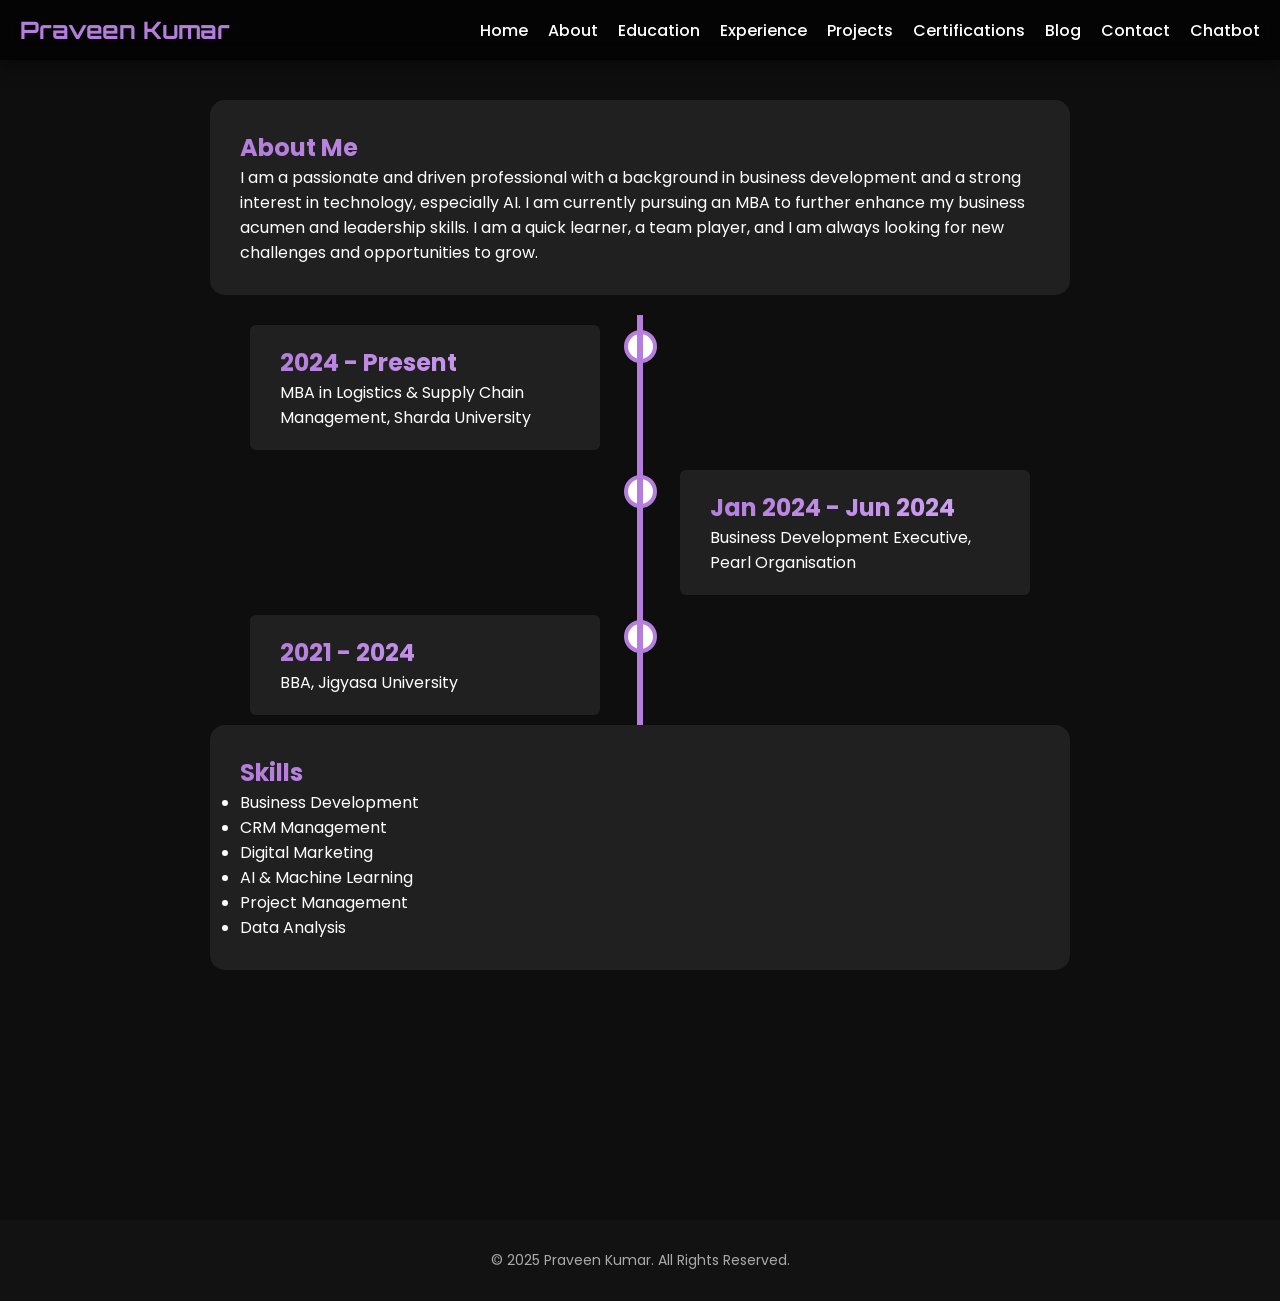
<file: about.html>
<!DOCTYPE html>
<html lang="en">

<head>
  <meta charset="UTF-8" />
  <meta name="viewport" content="width=device-width, initial-scale=1.0" />
  <title>About | Praveen Kumar</title>
  <link rel="icon" href="https://cdn-icons-png.flaticon.com/512/3135/3135715.png" type="image/png">
  <link href="https://fonts.googleapis.com/css2?family=Orbitron:wght@600&family=Poppins:wght@300;400;600&display=swap" rel="stylesheet">
  <link rel="stylesheet" href="style-effects.css">
  <link rel="stylesheet" href="https://unpkg.com/aos@2.3.1/dist/aos.css" />
  <style>
    :root {
      --primary: #b57edc;
      --dark: #0e0e0e;
      --light: #ffffff;
      --glass: rgba(255, 255, 255, 0.08);
    }

    * {
      margin: 0;
      padding: 0;
      box-sizing: border-box;
      font-family: 'Poppins', sans-serif;
    }

    html {
      scroll-behavior: smooth;
    }

    body {
      background-color: var(--dark);
      color: var(--light);
      overflow-x: hidden;
    }

    .progress-bar {
      position: fixed;
      top: 0;
      left: 0;
      height: 4px;
      background: var(--primary);
      width: 0%;
      z-index: 10000;
    }

    header {
      position: fixed;
      top: 0;
      width: 100%;
      display: flex;
      justify-content: space-between;
      align-items: center;
      padding: 15px 20px;
      background: rgba(0, 0, 0, 0.7);
      backdrop-filter: blur(10px);
      z-index: 1000;
      box-shadow: 0 4px 20px rgba(0, 0, 0, 0.5);
    }

    header h1 {
      font-family: 'Orbitron', sans-serif;
      color: var(--primary);
      font-size: 1.5rem;
    }

    .menu-toggle {
      display: none;
      font-size: 28px;
      color: var(--light);
      background: none;
      border: none;
      cursor: pointer;
    }

    nav {
      display: flex;
      gap: 20px;
    }

    nav a {
      color: var(--light);
      text-decoration: none;
      font-weight: 500;
      position: relative;
    }

    nav a::after {
      content: '';
      position: absolute;
      bottom: -4px;
      left: 0;
      width: 0%;
      height: 2px;
      background: var(--primary);
      transition: width 0.3s;
    }

    nav a:hover::after {
      width: 100%;
    }

    .container {
      padding: 100px 20px 40px;
      max-width: 900px;
      margin: 0 auto;
    }

    .card {
      background: var(--glass);
      padding: 30px;
      border-radius: 15px;
      margin-bottom: 20px;
      transition: 0.3s;
    }

    footer {
      background: #121212;
      padding: 30px;
      text-align: center;
      font-size: 14px;
      color: #aaa;
    }

    .timeline {
      position: relative;
      max-width: 1200px;
      margin: 0 auto;
    }

    .timeline::after {
      content: '';
      position: absolute;
      width: 6px;
      background-color: var(--primary);
      top: 0;
      bottom: 0;
      left: 50%;
      margin-left: -3px;
    }

    .timeline-container {
      padding: 10px 40px;
      position: relative;
      background-color: inherit;
      width: 50%;
    }

    .timeline-container.left {
      left: 0;
    }

    .timeline-container.right {
      left: 50%;
    }

    .timeline-container::after {
      content: '\f0b1';
      font-family: "Font Awesome 5 Free";
      font-weight: 900;
      position: absolute;
      width: 25px;
      height: 25px;
      right: -17px;
      background-color: white;
      border: 4px solid var(--primary);
      top: 15px;
      border-radius: 50%;
      z-index: 1;
      text-align: center;
      line-height: 25px;
      font-size: 15px;
      color: var(--primary);
    }

    .timeline-container.right::after {
      left: -16px;
    }

    .content {
      padding: 20px 30px;
      background-color: var(--glass);
      position: relative;
      border-radius: 6px;
    }

    @media (max-width: 768px) {
      .menu-toggle {
        display: block;
      }

      nav {
        display: none;
        flex-direction: column;
        position: absolute;
        top: 60px;
        right: 20px;
        background: rgba(0, 0, 0, 0.95);
        padding: 10px 20px;
        border-radius: 10px;
        box-shadow: 0 4px 12px rgba(0, 0, 0, 0.5);
        width: max-content;
        z-index: 999;
      }

      nav.show {
        display: flex;
      }

      nav a {
        margin: 10px 0;
      }

      .timeline::after {
        left: 31px;
      }

      .timeline-container {
        width: 100%;
        padding-left: 70px;
        padding-right: 25px;
      }

      .timeline-container::before {
        left: 60px;
        border: medium solid white;
        border-width: 10px 10px 10px 0;
        border-color: transparent white transparent transparent;
      }

      .timeline-container.left::after,
      .timeline-container.right::after {
        left: 15px;
      }

      .timeline-container.right {
        left: 0%;
      }
    }
  </style>
</head>

<body>
  <div class="progress-bar" id="progress-bar"></div>

  <header>
    <h1>Praveen Kumar</h1>
    <button class="menu-toggle" onclick="toggleMenu()">☰</button>
    <nav id="nav-menu">
      <a href="index.html">Home</a>
      <a href="about.html">About</a>
      <a href="education.html">Education</a>
      <a href="experience.html">Experience</a>
      <a href="projects.html">Projects</a>
      <a href="certifications.html">Certifications</a>
      <a href="blog.html">Blog</a>
      <a href="contact.html">Contact</a>
      <a href="chatbot.html">Chatbot</a>
    </nav>
  </header>

  <div class="container">
    <div class="card" data-aos="fade-up">
      <h2>About Me</h2>
      <p>I am a passionate and driven professional with a background in business development and a strong interest in technology, especially AI. I am currently pursuing an MBA to further enhance my business acumen and leadership skills. I am a quick learner, a team player, and I am always looking for new challenges and opportunities to grow.</p>
    </div>

    <div class="timeline">
      <div class="timeline-container left" data-aos="fade-right">
        <div class="content">
          <h2>2024 - Present</h2>
          <p>MBA in Logistics & Supply Chain Management, Sharda University</p>
        </div>
      </div>
      <div class="timeline-container right" data-aos="fade-left">
        <div class="content">
          <h2>Jan 2024 - Jun 2024</h2>
          <p>Business Development Executive, Pearl Organisation</p>
        </div>
      </div>
      <div class="timeline-container left" data-aos="fade-right">
        <div class="content">
          <h2>2021 - 2024</h2>
          <p>BBA, Jigyasa University</p>
        </div>
      </div>
    </div>

    <div class="card" data-aos="fade-up">
      <h2>Skills</h2>
      <ul>
        <li>Business Development</li>
        <li>CRM Management</li>
        <li>Digital Marketing</li>
        <li>AI & Machine Learning</li>
        <li>Project Management</li>
        <li>Data Analysis</li>
      </ul>
    </div>

    <div class="card" data-aos="fade-up">
      <h2>Interests</h2>
      <p>Outside of work and academics, I enjoy exploring new technologies, reading about AI and its impact on society, and participating in hackathons. I am also an avid traveler and enjoy experiencing new cultures.</p>
    </div>
  </div>

  <footer>
    <p>&copy; 2025 Praveen Kumar. All Rights Reserved.</p>
  </footer>

  <a href="#" class="back-to-top">↑</a>
  <script src="https://unpkg.com/aos@2.3.1/dist/aos.js"></script>
  <script>AOS.init();</script>
  <script src="script-effects.js"></script>
  <script>
    function toggleMenu() {
      const nav = document.getElementById("nav-menu");
      nav.classList.toggle("show");
    }
  </script>
</body>

</html>
</file>
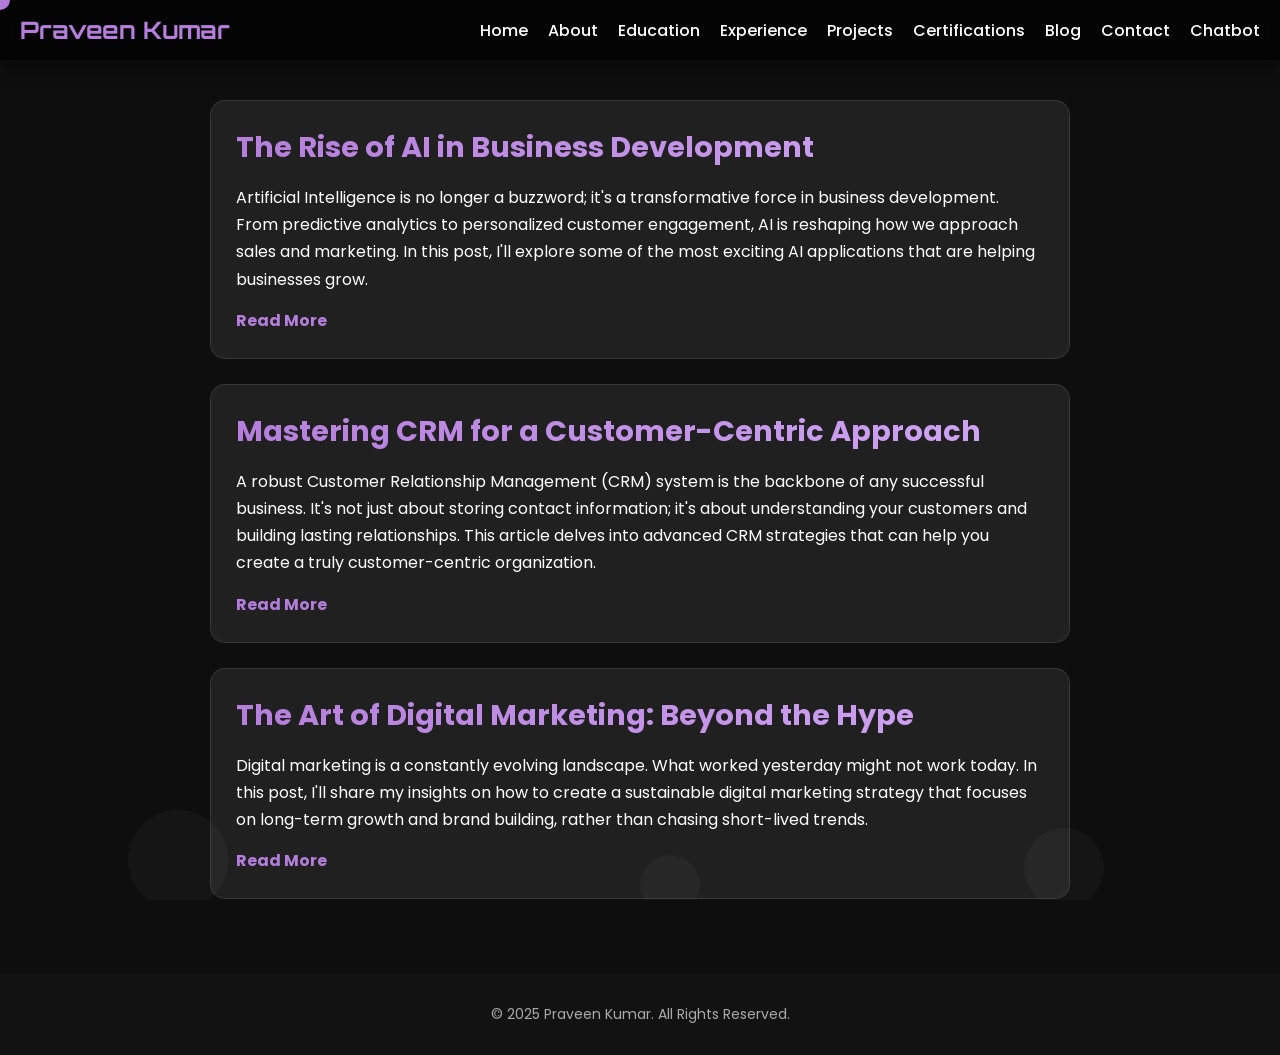
<file: blog.html>
<!DOCTYPE html>
<html lang="en">

<head>
  <meta charset="UTF-8" />
  <meta name="viewport" content="width=device-width, initial-scale=1.0" />
  <title>Praveen Kumar | Blog</title>
  <link rel="icon" href="https://cdn-icons-png.flaticon.com/512/3135/3135715.png" type="image/png">
  <link href="https://fonts.googleapis.com/css2?family=Orbitron:wght@600&family=Poppins:wght@300;400;600&display=swap" rel="stylesheet">
  <link rel="stylesheet" href="style-effects.css">
  <link rel="stylesheet" href="https://unpkg.com/aos@2.3.1/dist/aos.css" />
  <style>
    :root {
      --primary: #b57edc;
      --dark: #0e0e0e;
      --light: #ffffff;
      --glass: rgba(255, 255, 255, 0.08);
    }

    * {
      margin: 0;
      padding: 0;
      box-sizing: border-box;
      font-family: 'Poppins', sans-serif;
    }

    html {
      scroll-behavior: smooth;
    }

    body {
      background-color: var(--dark);
      color: var(--light);
      overflow-x: hidden;
    }

    #preloader {
      position: fixed;
      top: 0;
      left: 0;
      width: 100vw;
      height: 100vh;
      background: var(--dark);
      display: flex;
      justify-content: center;
      align-items: center;
      z-index: 9999;
    }

    .loader {
      border: 6px solid #444;
      border-top: 6px solid var(--primary);
      border-radius: 50%;
      width: 50px;
      height: 50px;
      animation: spin 1s linear infinite;
    }

    @keyframes spin {
      to {
        transform: rotate(360deg);
      }
    }

    .background-animation {
      position: fixed;
      top: 0;
      left: 0;
      width: 100vw;
      height: 100vh;
      z-index: 0;
      overflow: hidden;
      pointer-events: none;
    }

    .circle {
      position: absolute;
      border-radius: 50%;
      background: rgba(255, 255, 255, 0.03);
      animation: move 20s linear infinite;
    }

    @keyframes move {
      0% {
        transform: translateY(0) scale(1);
        opacity: 1;
      }
      100% {
        transform: translateY(-100vh) scale(1.5);
        opacity: 0;
      }
    }

    .progress-bar {
      position: fixed;
      top: 0;
      left: 0;
      height: 4px;
      background: var(--primary);
      width: 0%;
      z-index: 10000;
    }

    header {
      position: fixed;
      top: 0;
      width: 100%;
      display: flex;
      justify-content: space-between;
      align-items: center;
      padding: 15px 20px;
      background: rgba(0, 0, 0, 0.7);
      backdrop-filter: blur(10px);
      z-index: 1000;
      box-shadow: 0 4px 20px rgba(0, 0, 0, 0.5);
    }

    header h1 {
      font-family: 'Orbitron', sans-serif;
      color: var(--primary);
      font-size: 1.5rem;
    }

    .menu-toggle {
      display: none;
      font-size: 28px;
      color: var(--light);
      background: none;
      border: none;
      cursor: pointer;
    }

    nav {
      display: flex;
      gap: 20px;
    }

    nav a {
      color: var(--light);
      text-decoration: none;
      font-weight: 500;
      position: relative;
    }

    nav a::after {
      content: '';
      position: absolute;
      bottom: -4px;
      left: 0;
      width: 0%;
      height: 2px;
      background: var(--primary);
      transition: width 0.3s;
    }

    nav a:hover::after {
      width: 100%;
    }

    .blog-section {
      padding: 100px 20px 50px;
      max-width: 900px;
      margin: 0 auto;
    }

    .blog-post {
      background: var(--glass);
      padding: 25px;
      margin-bottom: 25px;
      border-radius: 15px;
      border: 1px solid rgba(255, 255, 255, 0.1);
    }

    .blog-post h2 {
      margin-bottom: 15px;
      font-size: 1.8rem;
    }

    .blog-post p {
      line-height: 1.7;
      margin-bottom: 15px;
    }

    .blog-post a {
      color: var(--primary);
      text-decoration: none;
      font-weight: bold;
    }

    footer {
      background: #121212;
      padding: 30px;
      text-align: center;
      font-size: 14px;
      color: #aaa;
    }

    .cursor {
      position: fixed;
      top: 0;
      left: 0;
      width: 20px;
      height: 20px;
      border-radius: 50%;
      background: var(--primary);
      pointer-events: none;
      transform: translate(-50%, -50%);
      z-index: 10000;
      mix-blend-mode: difference;
    }

    @media (max-width: 768px) {
      .menu-toggle {
        display: block;
      }

      nav {
        display: none;
        flex-direction: column;
        position: absolute;
        top: 60px;
        right: 20px;
        background: rgba(0, 0, 0, 0.95);
        padding: 10px 20px;
        border-radius: 10px;
        box-shadow: 0 4px 12px rgba(0, 0, 0, 0.5);
        width: max-content;
        z-index: 999;
      }

      nav.show {
        display: flex;
      }

      nav a {
        margin: 10px 0;
      }
    }
  </style>
</head>

<body>
  <div id="preloader">
    <div class="loader"></div>
  </div>
  <div class="progress-bar" id="progress-bar"></div>
  <div class="cursor" id="cursor"></div>

  <div class="background-animation">
    <div class="circle" style="width: 100px; height: 100px; left: 10%; top: 90%;"></div>
    <div class="circle" style="width: 60px; height: 60px; left: 50%; top: 95%;"></div>
    <div class="circle" style="width: 80px; height: 80px; left: 80%; top: 92%;"></div>
  </div>

  <header>
    <h1>Praveen Kumar</h1>
    <button class="menu-toggle" onclick="toggleMenu()">☰</button>
    <nav id="nav-menu">
      <a href="index.html">Home</a>
      <a href="about.html">About</a>
      <a href="education.html">Education</a>
      <a href="experience.html">Experience</a>
      <a href="projects.html">Projects</a>
      <a href="certifications.html">Certifications</a>
      <a href="blog.html">Blog</a>
      <a href="contact.html">Contact</a>
      <a href="chatbot.html">Chatbot</a>
    </nav>
  </header>

  <section class="blog-section">
    <div class="blog-post" data-aos="fade-up">
      <h2>The Rise of AI in Business Development</h2>
      <p>Artificial Intelligence is no longer a buzzword; it's a transformative force in business development. From predictive analytics to personalized customer engagement, AI is reshaping how we approach sales and marketing. In this post, I'll explore some of the most exciting AI applications that are helping businesses grow.</p>
      <a href="#">Read More</a>
    </div>
    <div class="blog-post" data-aos="fade-up" data-aos-delay="200">
      <h2>Mastering CRM for a Customer-Centric Approach</h2>
      <p>A robust Customer Relationship Management (CRM) system is the backbone of any successful business. It's not just about storing contact information; it's about understanding your customers and building lasting relationships. This article delves into advanced CRM strategies that can help you create a truly customer-centric organization.</p>
      <a href="#">Read More</a>
    </div>
    <div class="blog-post" data-aos="fade-up" data-aos-delay="400">
      <h2>The Art of Digital Marketing: Beyond the Hype</h2>
      <p>Digital marketing is a constantly evolving landscape. What worked yesterday might not work today. In this post, I'll share my insights on how to create a sustainable digital marketing strategy that focuses on long-term growth and brand building, rather than chasing short-lived trends.</p>
      <a href="#">Read More</a>
    </div>
  </section>

  <footer>
    <p>&copy; 2025 Praveen Kumar. All Rights Reserved.</p>
  </footer>

  <a href="#" class="back-to-top">↑</a>
  <script src="https://unpkg.com/aos@2.3.1/dist/aos.js"></script>
  <script>AOS.init();</script>
  <script>
    window.addEventListener('load', () => {
      document.getElementById('preloader').style.display = 'none';
    });

    const progressBar = document.getElementById('progress-bar');
    window.onscroll = () => {
      let winScroll = document.body.scrollTop || document.documentElement.scrollTop;
      let height = document.documentElement.scrollHeight - document.documentElement.clientHeight;
      let scrolled = (winScroll / height) * 100;
      progressBar.style.width = scrolled + "%";
    };

    const cursor = document.getElementById("cursor");
    document.addEventListener("mousemove", e => {
      cursor.style.left = e.pageX + "px";
      cursor.style.top = e.pageY + "px";
    });

    function toggleMenu() {
      const nav = document.getElementById("nav-menu");
      nav.classList.toggle("show");
    }
  </script>
  <script src="script-effects.js"></script>
</body>

</html>
</file>
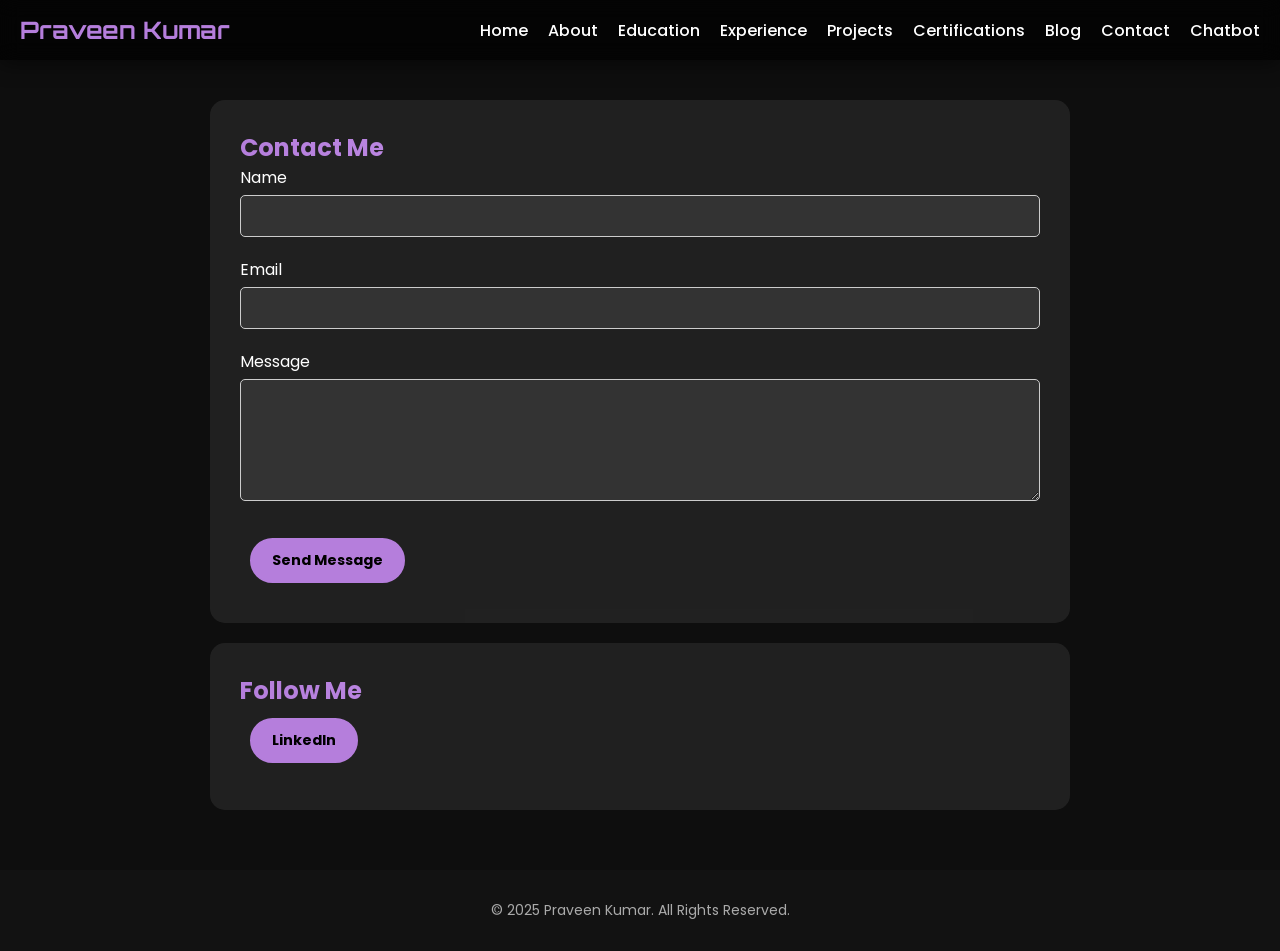
<file: contact.html>
<!DOCTYPE html>
<html lang="en">

<head>
  <meta charset="UTF-8" />
  <meta name="viewport" content="width=device-width, initial-scale=1.0" />
  <title>Contact | Praveen Kumar</title>
  <link rel="icon" href="https://cdn-icons-png.flaticon.com/512/3135/3135715.png" type="image/png">
  <link href="https://fonts.googleapis.com/css2?family=Orbitron:wght@600&family=Poppins:wght@300;400;600&display=swap" rel="stylesheet">
  <link rel="stylesheet" href="style-effects.css">
  <link rel="stylesheet" href="https://unpkg.com/aos@2.3.1/dist/aos.css" />
  <style>
    :root {
      --primary: #b57edc;
      --dark: #0e0e0e;
      --light: #ffffff;
      --glass: rgba(255, 255, 255, 0.08);
    }

    * {
      margin: 0;
      padding: 0;
      box-sizing: border-box;
      font-family: 'Poppins', sans-serif;
    }

    html {
      scroll-behavior: smooth;
    }

    body {
      background-color: var(--dark);
      color: var(--light);
      overflow-x: hidden;
    }

    .progress-bar {
      position: fixed;
      top: 0;
      left: 0;
      height: 4px;
      background: var(--primary);
      width: 0%;
      z-index: 10000;
    }

    header {
      position: fixed;
      top: 0;
      width: 100%;
      display: flex;
      justify-content: space-between;
      align-items: center;
      padding: 15px 20px;
      background: rgba(0, 0, 0, 0.7);
      backdrop-filter: blur(10px);
      z-index: 1000;
      box-shadow: 0 4px 20px rgba(0, 0, 0, 0.5);
    }

    header h1 {
      font-family: 'Orbitron', sans-serif;
      color: var(--primary);
      font-size: 1.5rem;
    }

    .menu-toggle {
      display: none;
      font-size: 28px;
      color: var(--light);
      background: none;
      border: none;
      cursor: pointer;
    }

    nav {
      display: flex;
      gap: 20px;
    }

    nav a {
      color: var(--light);
      text-decoration: none;
      font-weight: 500;
      position: relative;
    }

    nav a::after {
      content: '';
      position: absolute;
      bottom: -4px;
      left: 0;
      width: 0%;
      height: 2px;
      background: var(--primary);
      transition: width 0.3s;
    }

    nav a:hover::after {
      width: 100%;
    }

    .container {
      padding: 100px 20px 40px;
      max-width: 900px;
      margin: 0 auto;
    }

    .card {
      background: var(--glass);
      padding: 30px;
      border-radius: 15px;
      margin-bottom: 20px;
      transition: 0.3s;
    }

    .form-group {
      margin-bottom: 20px;
    }

    .form-group label {
      display: block;
      margin-bottom: 5px;
    }

    .form-group input,
    .form-group textarea {
      width: 100%;
      padding: 10px;
      border-radius: 5px;
      border: 1px solid #ccc;
      background-color: #333;
      color: var(--light);
    }

    .button {
      display: inline-block;
      padding: 10px 20px;
      background: var(--primary);
      color: #000;
      border-radius: 25px;
      text-decoration: none;
      font-weight: bold;
      transition: transform 0.3s ease;
      margin: 10px;
      font-size: 0.9rem;
    }

    footer {
      background: #121212;
      padding: 30px;
      text-align: center;
      font-size: 14px;
      color: #aaa;
    }

    @media (max-width: 768px) {
      .menu-toggle {
        display: block;
      }

      nav {
        display: none;
        flex-direction: column;
        position: absolute;
        top: 60px;
        right: 20px;
        background: rgba(0, 0, 0, 0.95);
        padding: 10px 20px;
        border-radius: 10px;
        box-shadow: 0 4px 12px rgba(0, 0, 0, 0.5);
        width: max-content;
        z-index: 999;
      }

      nav.show {
        display: flex;
      }

      nav a {
        margin: 10px 0;
      }
    }
  </style>
</head>

<body>
  <div class="progress-bar" id="progress-bar"></div>

  <header>
    <h1>Praveen Kumar</h1>
    <button class="menu-toggle" onclick="toggleMenu()">☰</button>
    <nav id="nav-menu">
      <a href="index.html">Home</a>
      <a href="about.html">About</a>
      <a href="education.html">Education</a>
      <a href="experience.html">Experience</a>
      <a href="projects.html">Projects</a>
      <a href="certifications.html">Certifications</a>
      <a href="blog.html">Blog</a>
      <a href="contact.html">Contact</a>
      <a href="chatbot.html">Chatbot</a>
    </nav>
  </header>

  <div class="container">
    <div class="card" data-aos="fade-up">
      <h2>Contact Me</h2>
      <form>
        <div class="form-group">
          <label for="name">Name</label>
          <input type="text" id="name" name="name" required>
        </div>
        <div class="form-group">
          <label for="email">Email</label>
          <input type="email" id="email" name="email" required>
        </div>
        <div class="form-group">
          <label for="message">Message</label>
          <textarea id="message" name="message" rows="5" required></textarea>
        </div>
        <button type="submit" class="button">Send Message</button>
      </form>
    </div>
    <div class="card" data-aos="fade-up">
      <h2>Follow Me</h2>
      <a href="https://in.linkedin.com/in/praveen-kumar-b8b7a02a0" target="_blank" class="button">LinkedIn</a>
    </div>
  </div>

  <footer>
    <p>&copy; 2025 Praveen Kumar. All Rights Reserved.</p>
  </footer>

  <a href="#" class="back-to-top">↑</a>
  <script src="https://unpkg.com/aos@2.3.1/dist/aos.js"></script>
  <script>AOS.init();</script>
  <script src="script-effects.js"></script>
  <script>
    function toggleMenu() {
      const nav = document.getElementById("nav-menu");
      nav.classList.toggle("show");
    }
  </script>
</body>

</html>
</file>
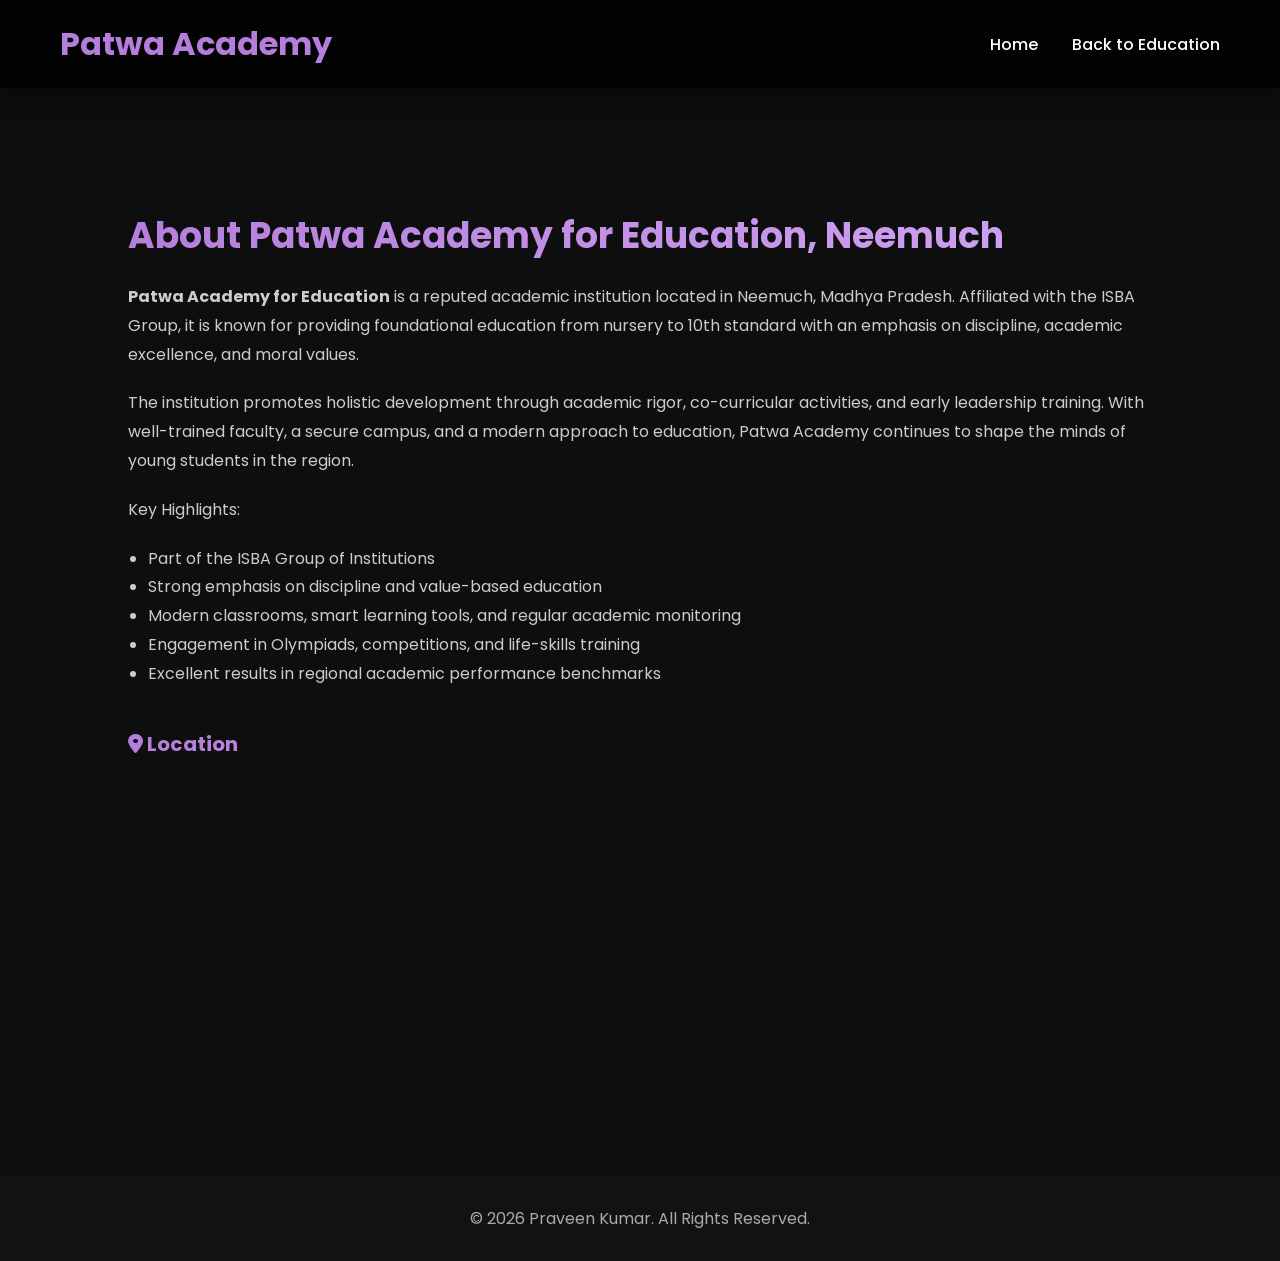
<file: patwa-academy.html>
<!DOCTYPE html>
<html lang="en">

<head>
  <meta charset="UTF-8">
  <meta name="viewport" content="width=device-width, initial-scale=1.0">
  <title>Patwa Academy | Praveen Kumar</title>
  <link href="https://fonts.googleapis.com/css2?family=Poppins:wght@300;400;600&display=swap" rel="stylesheet">
  <link rel="stylesheet" href="https://cdnjs.cloudflare.com/ajax/libs/font-awesome/6.4.0/css/all.min.css" />
  <link rel="stylesheet" href="style-effects.css">
  <link href="https://fonts.googleapis.com/css2?family=Poppins:wght@300;400;600&display=swap" rel="stylesheet">
  <style>
    :root {
      --primary: #b57edc;
      --dark: #0e0e0e;
      --light: #ffffff;
      --card-bg: rgba(255, 255, 255, 0.05);
    }

    * {
      margin: 0;
      padding: 0;
      box-sizing: border-box;
      font-family: 'Poppins', sans-serif;
    }

    body {
      background: var(--dark);
      color: var(--light);
    }

    #progressBar {
      position: fixed;
      top: 0;
      left: 0;
      height: 4px;
      background: var(--primary);
      width: 0%;
      z-index: 9999;
    }

    header {
      padding: 20px 60px;
      background: rgba(0, 0, 0, 0.8);
      backdrop-filter: blur(10px);
      display: flex;
      justify-content: space-between;
      align-items: center;
      box-shadow: 0 4px 20px rgba(0, 0, 0, 0.5);
    }

    header h1 {
      color: var(--primary);
    }

    nav a {
      color: var(--light);
      margin-left: 30px;
      text-decoration: none;
      font-weight: 500;
      position: relative;
    }

    nav a:hover {
      color: var(--primary);
    }

    .container {
      padding: 120px 10% 60px;
    }

    h2.section-title {
      font-size: 36px;
      margin-bottom: 20px;
      color: var(--primary);
    }

    .content p, .content ul {
      font-size: 16px;
      line-height: 1.8;
      margin-bottom: 20px;
      color: #ccc;
    }

    .content ul {
      margin-left: 20px;
    }

    .location {
      margin: 40px 0;
    }

    .location h3 {
      font-size: 20px;
      color: var(--primary);
      margin-bottom: 10px;
    }

    iframe {
      width: 100%;
      height: 300px;
      border: none;
      border-radius: 10px;
    }

    footer {
      text-align: center;
      padding: 30px;
      background: #121212;
      color: #aaa;
    }
  </style>
</head>

<body>
  <div id="progressBar"></div>
  <header>
    <h1>Patwa Academy</h1>
    <nav>
      <a href="index.html">Home</a>
      <a href="education.html">Back to Education</a>
    </nav>
  </header>

  <div class="container">
    <h2 class="section-title">About Patwa Academy for Education, Neemuch</h2>
    <div class="content">
      <p><strong>Patwa Academy for Education</strong> is a reputed academic institution located in Neemuch, Madhya Pradesh. Affiliated with the ISBA Group, it is known for providing foundational education from nursery to 10th standard with an emphasis on discipline, academic excellence, and moral values.</p>

      <p>The institution promotes holistic development through academic rigor, co-curricular activities, and early leadership training. With well-trained faculty, a secure campus, and a modern approach to education, Patwa Academy continues to shape the minds of young students in the region.</p>

      <p>Key Highlights:</p>
      <ul>
        <li>Part of the ISBA Group of Institutions</li>
        <li>Strong emphasis on discipline and value-based education</li>
        <li>Modern classrooms, smart learning tools, and regular academic monitoring</li>
        <li>Engagement in Olympiads, competitions, and life-skills training</li>
        <li>Excellent results in regional academic performance benchmarks</li>
      </ul>
    </div>

    <div class="location">
      <h3><i class="fas fa-map-marker-alt"></i> Location</h3>
      <iframe src="https://www.google.com/maps/embed?pb=!1m18!1m12!1m3!1d3719.7908583095854!2d74.8649447750492!3d24.076997278423203!2m3!1f0!2f0!3f0!3m2!1i1024!2i768!4f13.1!3m3!1m2!1s0x39662e998ac3266b%3A0xb90fc69b28d0b17f!2sPatwa%20Academy%20for%20Education!5e0!3m2!1sen!2sin!4v1721052511565!5m2!1sen!2sin" allowfullscreen="" loading="lazy" referrerpolicy="no-referrer-when-downgrade"></iframe>
    </div>
  </div>

  <footer>
    <p>&copy; <span id="year"></span> Praveen Kumar. All Rights Reserved.</p>
  </footer>

  <script src="script-effects.js"></script>
  <a href="#" class="back-to-top">↑</a>
  <script>
    document.getElementById("year").innerText = new Date().getFullYear();
  </script>
</body>

</html>
</file>
<file: style-effects.css>
/* Floating Card */
.card:hover {
  transform: translateY(-10px) scale(1.02);
  box-shadow: 0 12px 35px rgba(181, 126, 220, 0.4);
}

/* Gradient Heading */
h2,
h3 {
  background: linear-gradient(to right, #b57edc, #d1a5f4);
  -webkit-background-clip: text;
  -webkit-text-fill-color: transparent;
}

/* Neon Glow Button */
.button {
  background: transparent;
  border: 2px solid var(--primary);
  color: var(--primary);
  padding: 12px 24px;
  border-radius: 30px;
  transition: 0.3s ease;
  position: relative;
  overflow: hidden;
}
.button::before {
  content: '';
  position: absolute;
  top: 0;
  left: -100%;
  width: 200%;
  height: 100%;
  background: var(--primary);
  z-index: -1;
  transition: 0.4s ease;
}
.button:hover::before {
  left: 0;
}
.button:hover {
  color: #000;
}

/* Page Transitions */
body.fade-out {
  opacity: 0;
  transition: opacity 0.5s ease-in-out;
}

/* Hero Scroll Animation */
.hero.scrolled {
  opacity: 0;
  transform: scale(0.9);
  transition: opacity 0.5s ease-in-out, transform 0.5s ease-in-out;
}

#particles-js {
  position: absolute;
  width: 100%;
  height: 100%;
  top: 0;
  left: 0;
  z-index: 0;
}

.back-to-top {
  position: fixed;
  bottom: 20px;
  right: 20px;
  background: var(--primary);
  color: #000;
  width: 40px;
  height: 40px;
  border-radius: 50%;
  display: flex;
  justify-content: center;
  align-items: center;
  text-decoration: none;
  font-size: 20px;
  opacity: 0;
  visibility: hidden;
  transition: opacity 0.3s, visibility 0.3s;
}

.back-to-top.show {
  opacity: 1;
  visibility: visible;
}

/* Chatbot */
#chatbot-fab {
  position: fixed;
  bottom: 20px;
  right: 20px;
  background-color: var(--primary);
  color: white;
  width: 60px;
  height: 60px;
  border-radius: 50%;
  display: flex;
  justify-content: center;
  align-items: center;
  font-size: 24px;
  cursor: pointer;
  z-index: 1000;
}

#chatbot-window {
  position: fixed;
  bottom: 100px;
  right: 20px;
  width: 370px;
  height: 550px;
  background-color: var(--glass);
  backdrop-filter: blur(10px);
  border-radius: 15px;
  display: none;
  flex-direction: column;
  z-index: 1000;
  box-shadow: 0 8px 32px 0 rgba(181, 126, 220, 0.37);
  border: 1px solid rgba(255, 255, 255, 0.18);
}

#chatbot-window.show {
  display: flex;
}

#chatbot-header {
  display: flex;
  justify-content: space-between;
  align-items: center;
  padding: 15px;
  background: linear-gradient(90deg, #2c2c44, #1a1a2e);
  border-bottom: 1px solid var(--primary);
}

#chatbot-header h2 {
  font-size: 1.2rem;
  color: var(--primary);
}

#chatbot-header button {
  background: none;
  border: none;
  color: white;
  font-size: 20px;
  cursor: pointer;
}

#chatbot-messages {
  flex-grow: 1;
  padding: 15px;
  overflow-y: auto;
  display: flex;
  flex-direction: column;
  gap: 10px;
}

#chatbot-input-container {
  display: flex;
  padding: 15px;
  border-top: 1px solid var(--primary);
}

#chatbot-input {
  flex-grow: 1;
  border: none;
  padding: 12px;
  border-radius: 20px;
  margin-right: 10px;
  background-color: #2a2a3a;
  color: white;
}

#chatbot-input::placeholder {
  color: #9ca3af;
}

#chatbot-send {
  border: none;
  background-color: var(--primary);
  color: white;
  padding: 10px;
  border-radius: 5px;
  cursor: pointer;
}

.message {
  max-width: 75%;
  padding: 10px;
  border-radius: 10px;
  margin-bottom: 10px;
  white-space: pre-wrap;
  word-wrap: break-word;
}

.message.user {
  background: linear-gradient(90deg, #6b21a8, #a78bfa);
  color: white;
  align-self: flex-end;
  border-bottom-right-radius: 0;
}

.message.bot {
  background: #2a2a3a;
  color: #d8b4fe;
  align-self: flex-start;
  border-bottom-left-radius: 0;
  border: 1px solid #8b5cf6;
}
</file>
